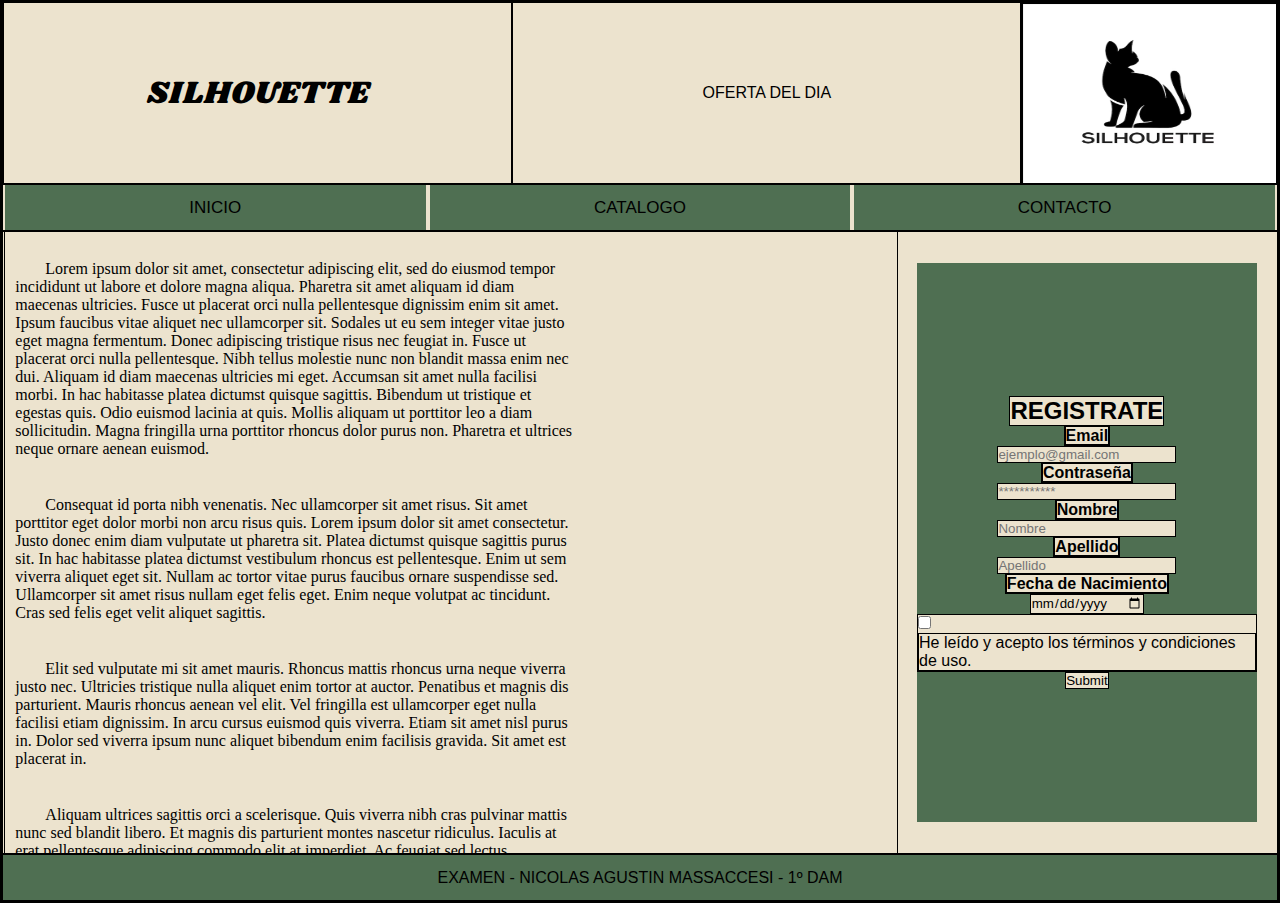
<file: Examen - Nico Massaccesi - 1º DAM/index.html>
<!DOCTYPE html>
<html lang="es">

<head>
    <meta charset="UTF-8">
    <meta name="viewport" content="width=device-width, initial-scale=1.0">
    <link rel="stylesheet" href="styles/styles.css">
    <link rel="preconnect" href="https://fonts.googleapis.com">
    <link rel="preconnect" href="https://fonts.gstatic.com" crossorigin>
    <link href="https://fonts.googleapis.com/css2?family=Shrikhand&display=swap" rel="stylesheet">
    <title>EXAMEN - Nico Massaccesi</title>
</head>

<body>
    <header>
        <div id="nombreEmpresa">SILHOUETTE</div>
        <div id="ofertaDia">OFERTA DEL DIA</div>
        <div id="logo"><img src="images/logo.avif" alt="ERROR"></div>
    </header>
    <nav>
        <button id="inicio">INICIO</button>
        <button id="catalogo">CATALOGO</button>
        <button id="contacto">CONTACTO</button>
    </nav>
    <main>
        <article id="noticiaPrincipal">
            <div id="texto">
                <br>
                <p class="parrafo">Lorem ipsum dolor sit amet, consectetur adipiscing elit, sed do eiusmod tempor
                    incididunt ut labore et dolore magna aliqua. Pharetra sit amet aliquam id diam maecenas ultricies.
                    Fusce ut placerat orci nulla pellentesque dignissim enim sit amet. Ipsum faucibus vitae aliquet nec
                    ullamcorper sit. Sodales ut eu sem integer vitae justo eget magna fermentum. Donec adipiscing
                    tristique risus nec feugiat in. Fusce ut placerat orci nulla pellentesque. Nibh tellus molestie nunc
                    non blandit massa enim nec dui. Aliquam id diam maecenas ultricies mi eget. Accumsan sit amet nulla
                    facilisi morbi. In hac habitasse platea dictumst quisque sagittis. Bibendum ut tristique et egestas
                    quis. Odio euismod lacinia at quis. Mollis aliquam ut porttitor leo a diam sollicitudin. Magna
                    fringilla urna porttitor rhoncus dolor purus non. Pharetra et ultrices neque ornare aenean euismod.

                </p>
                <br>
                <p class="parrafo">Consequat id porta nibh venenatis. Nec ullamcorper sit amet risus. Sit amet porttitor
                    eget dolor morbi non arcu risus quis. Lorem ipsum dolor sit amet consectetur. Justo donec enim diam
                    vulputate ut pharetra sit. Platea dictumst quisque sagittis purus sit. In hac habitasse platea
                    dictumst vestibulum rhoncus est pellentesque. Enim ut sem viverra aliquet eget sit. Nullam ac tortor
                    vitae purus faucibus ornare suspendisse sed. Ullamcorper sit amet risus nullam eget felis eget. Enim
                    neque volutpat ac tincidunt. Cras sed felis eget velit aliquet sagittis.

                </p>
                <br>
                <p class="parrafo">Elit sed vulputate mi sit amet mauris. Rhoncus mattis rhoncus urna neque viverra
                    justo nec. Ultricies tristique nulla aliquet enim tortor at auctor. Penatibus et magnis dis
                    parturient. Mauris rhoncus aenean vel elit. Vel fringilla est ullamcorper eget nulla facilisi etiam
                    dignissim. In arcu cursus euismod quis viverra. Etiam sit amet nisl purus in. Dolor sed viverra
                    ipsum nunc aliquet bibendum enim facilisis gravida. Sit amet est placerat in.

                </p>
                <br>
                <p class="parrafo">Aliquam ultrices sagittis orci a scelerisque. Quis viverra nibh cras pulvinar mattis
                    nunc sed blandit libero. Et magnis dis parturient montes nascetur ridiculus. Iaculis at erat
                    pellentesque adipiscing commodo elit at imperdiet. Ac feugiat sed lectus vestibulum mattis.
                    Tincidunt praesent semper feugiat nibh. Ullamcorper velit sed ullamcorper morbi tincidunt ornare.
                    Arcu dui vivamus arcu felis bibendum ut tristique et egestas. Auctor urna nunc id cursus metus.
                    Massa id neque aliquam vestibulum morbi blandit. Malesuada fames ac turpis egestas integer eget.
                    Aliquam vestibulum morbi blandit cursus risus. Nibh cras pulvinar mattis nunc. In hac habitasse
                    platea dictumst quisque. Leo duis ut diam quam nulla porttitor massa. Mattis rhoncus urna neque
                    viverra justo nec ultrices. Platea dictumst vestibulum rhoncus est pellentesque. Ac ut consequat
                    semper viverra nam libero justo. Arcu vitae elementum curabitur vitae nunc sed.

                </p>
                <br>
                <p class="parrafo">Sed nisi lacus sed viverra tellus. Diam volutpat commodo sed egestas. Diam vulputate
                    ut pharetra sit amet. Convallis posuere morbi leo urna molestie at. A cras semper auctor neque. Non
                    nisi est sit amet facilisis magna etiam. Morbi enim nunc faucibus a pellentesque. Velit ut tortor
                    pretium viverra suspendisse potenti nullam ac. Aliquet enim tortor at auctor. Et molestie ac feugiat
                    sed lectus vestibulum mattis ullamcorper velit. Ridiculus mus mauris vitae ultricies leo integer
                    malesuada.

                </p>
                <br>
            </div>
            <div id="video"><iframe width="100%" height="100%"
                    src="https://www.youtube.com/embed/6stlCkUDG_s?si=9sVld4s5Rx5LfRnt" title="YouTube video player"
                    frameborder="0"
                    allow="accelerometer; autoplay; clipboard-write; encrypted-media; gyroscope; picture-in-picture; web-share"
                    allowfullscreen></iframe></div>
        </article>
        <div id="formContainer">
            <form id="form">
                <h2>REGISTRATE</h2>
                <label for="emailRegistro"><b>Email</b></label>
                <input type="email" placeholder="ejemplo@gmail.com" name="emailRegistro">
                <label for="passwordRegistro"><b>Contraseña</b></label>
                <input type="password" placeholder="***********" name="passwordRegistro">
                <label for="nombreRegistro"><b>Nombre</b></label>
                <input type="text" placeholder="Nombre" name="nombreRegistro">
                <label for="apellidoRegistro"><b>Apellido</b></label>
                <input type="text" placeholder="Apellido" name="apellidoRegistro">
                <label for="nacimientoRegistro"><b>Fecha de Nacimiento</b></label>
                <input type="date" placeholder="ejemplo@gmail.com" name="nacimientoRegistro">
                <div class="condicionesCheckbox">
                    <input type="checkbox" required>
                    <p>He leído y acepto los términos y condiciones de uso.</p>
                </div>
                <input type="submit" name="Enviar">
            </form>
        </div>
    </main>
    <footer>EXAMEN - NICOLAS AGUSTIN MASSACCESI - 1º DAM

    </footer>
</body>

</html>
</file>
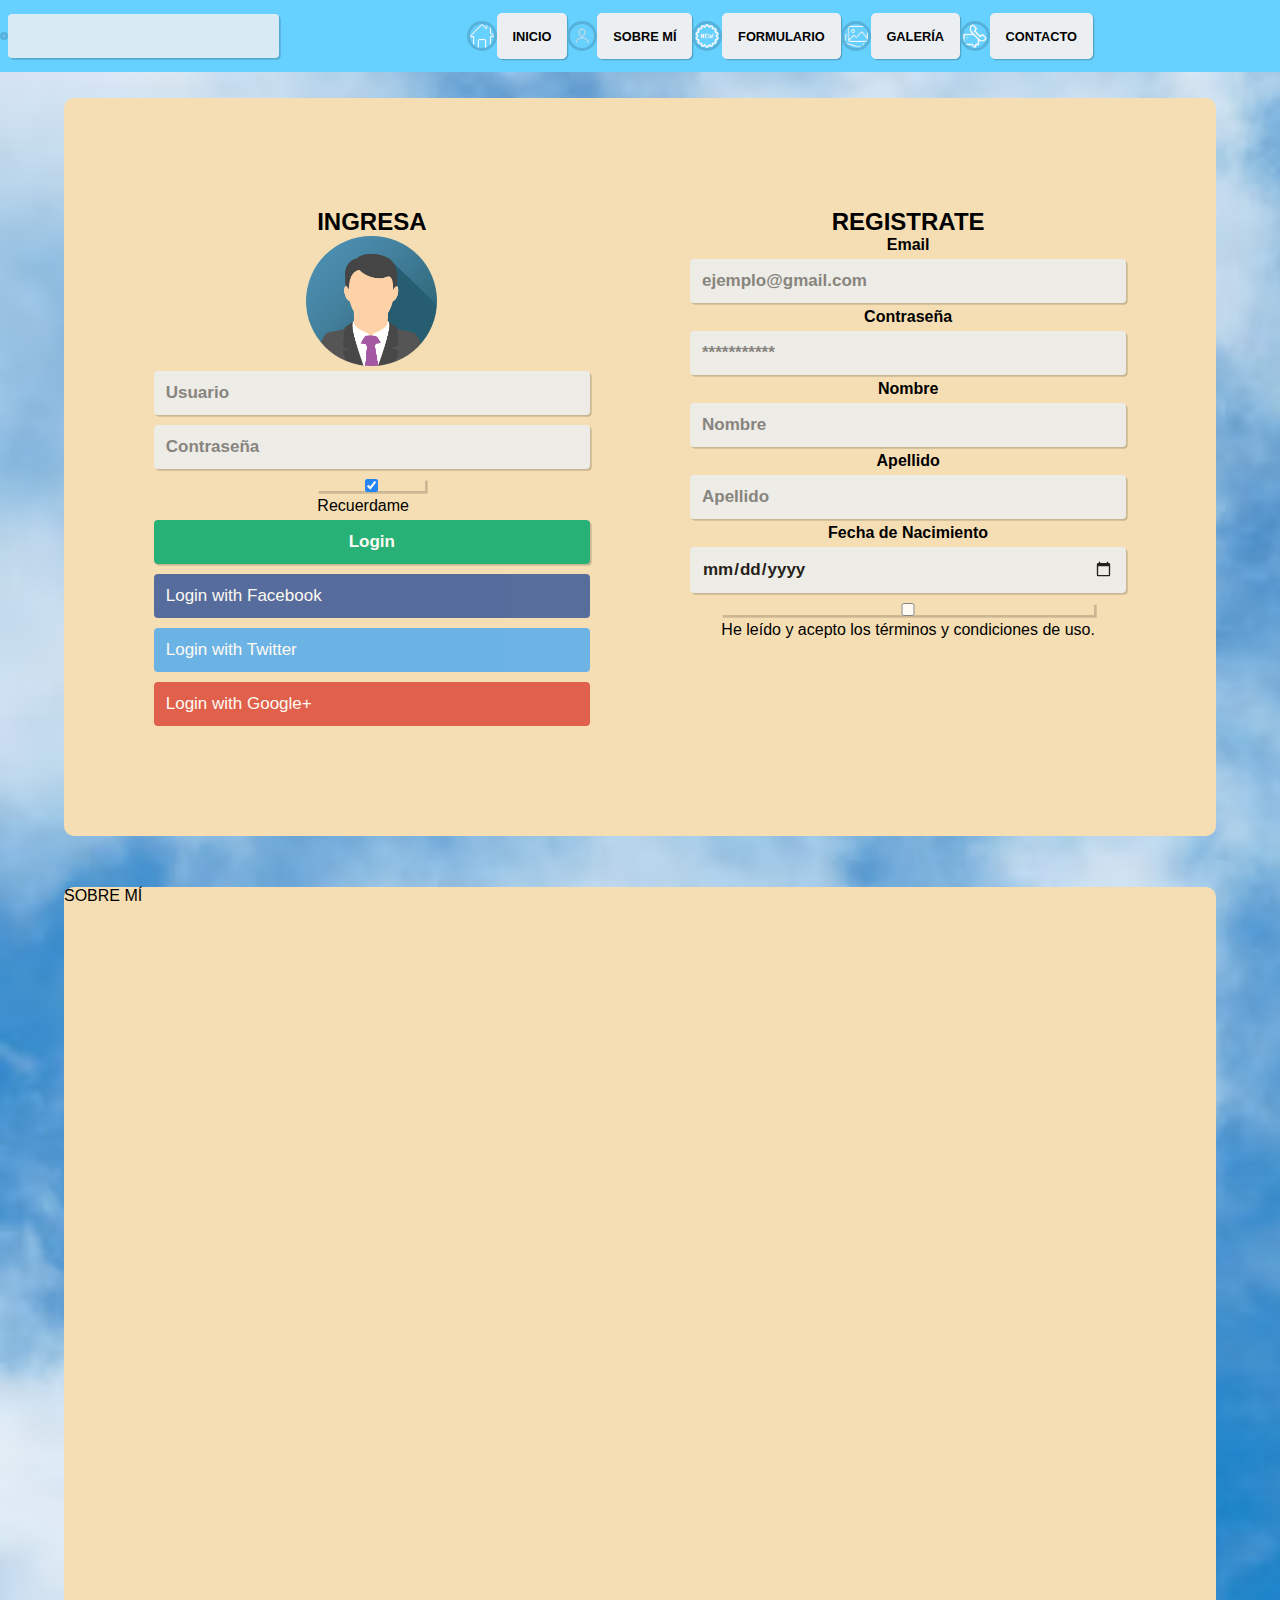
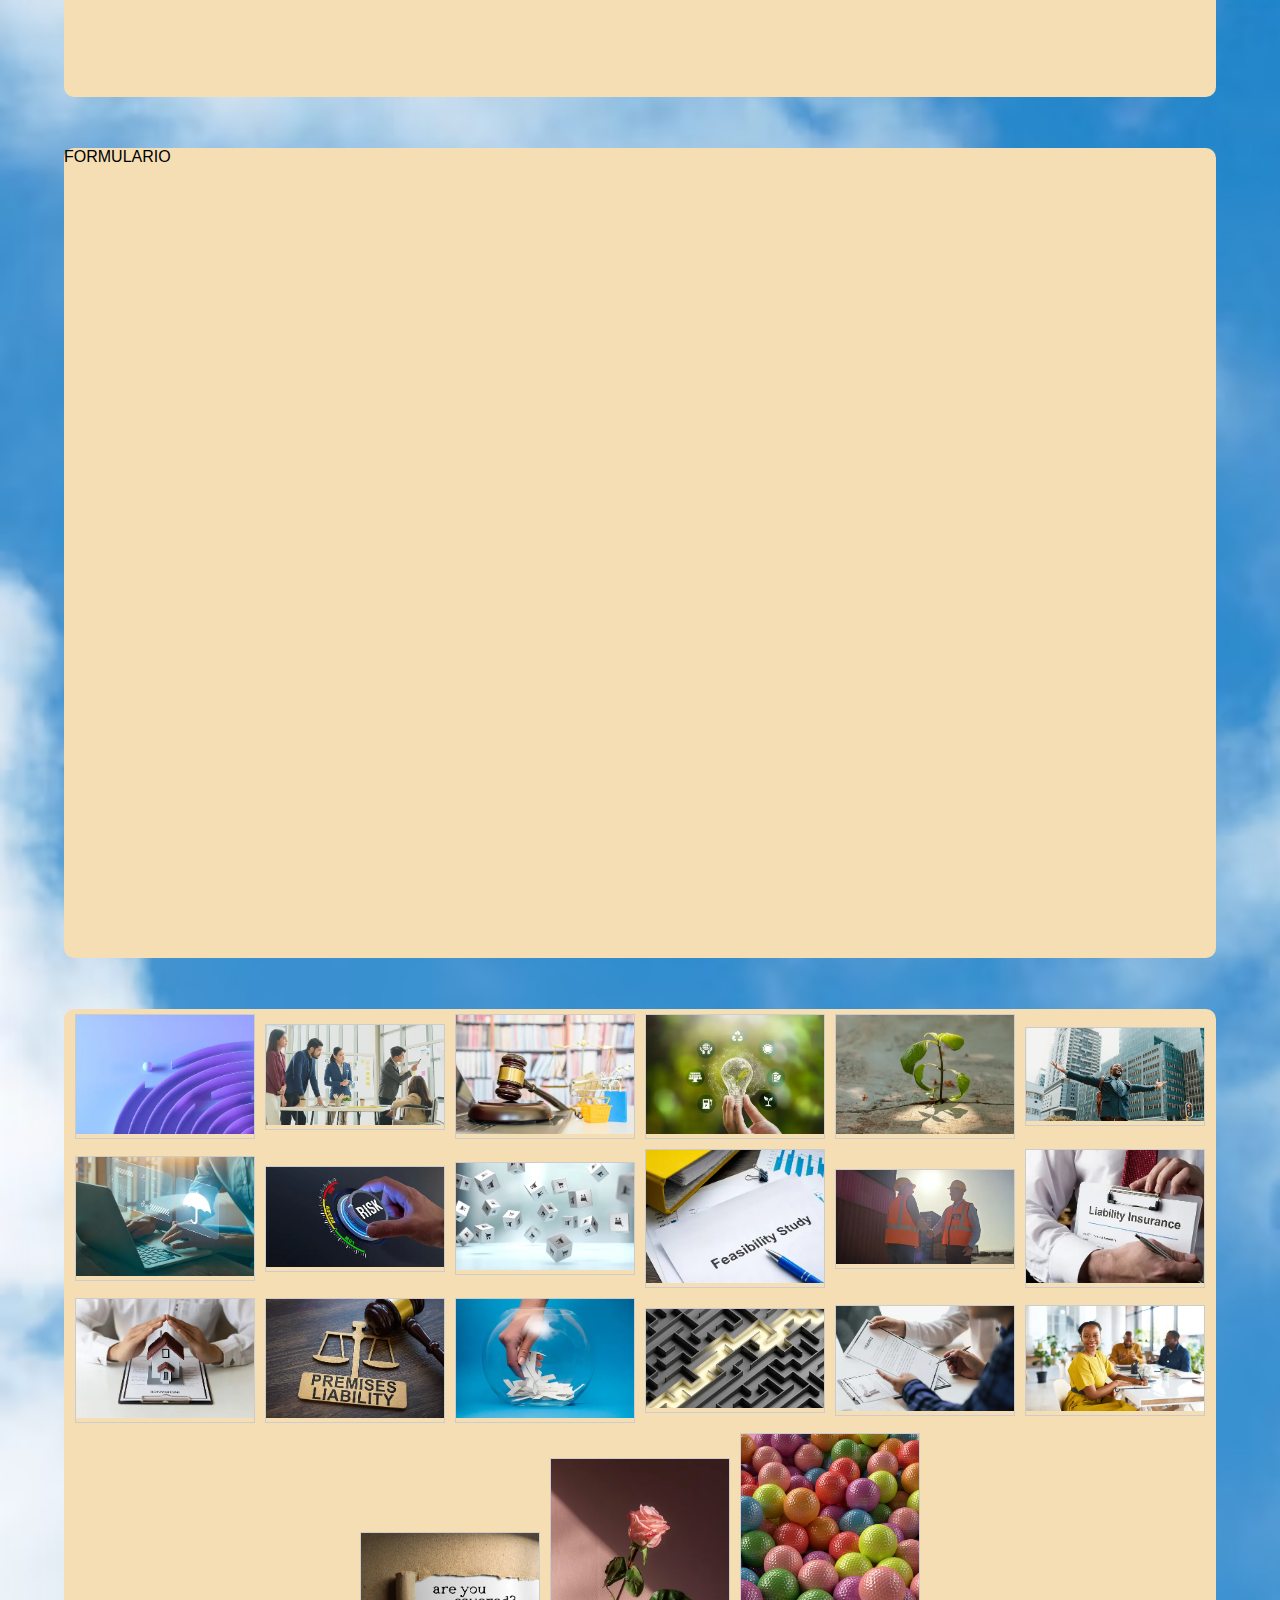
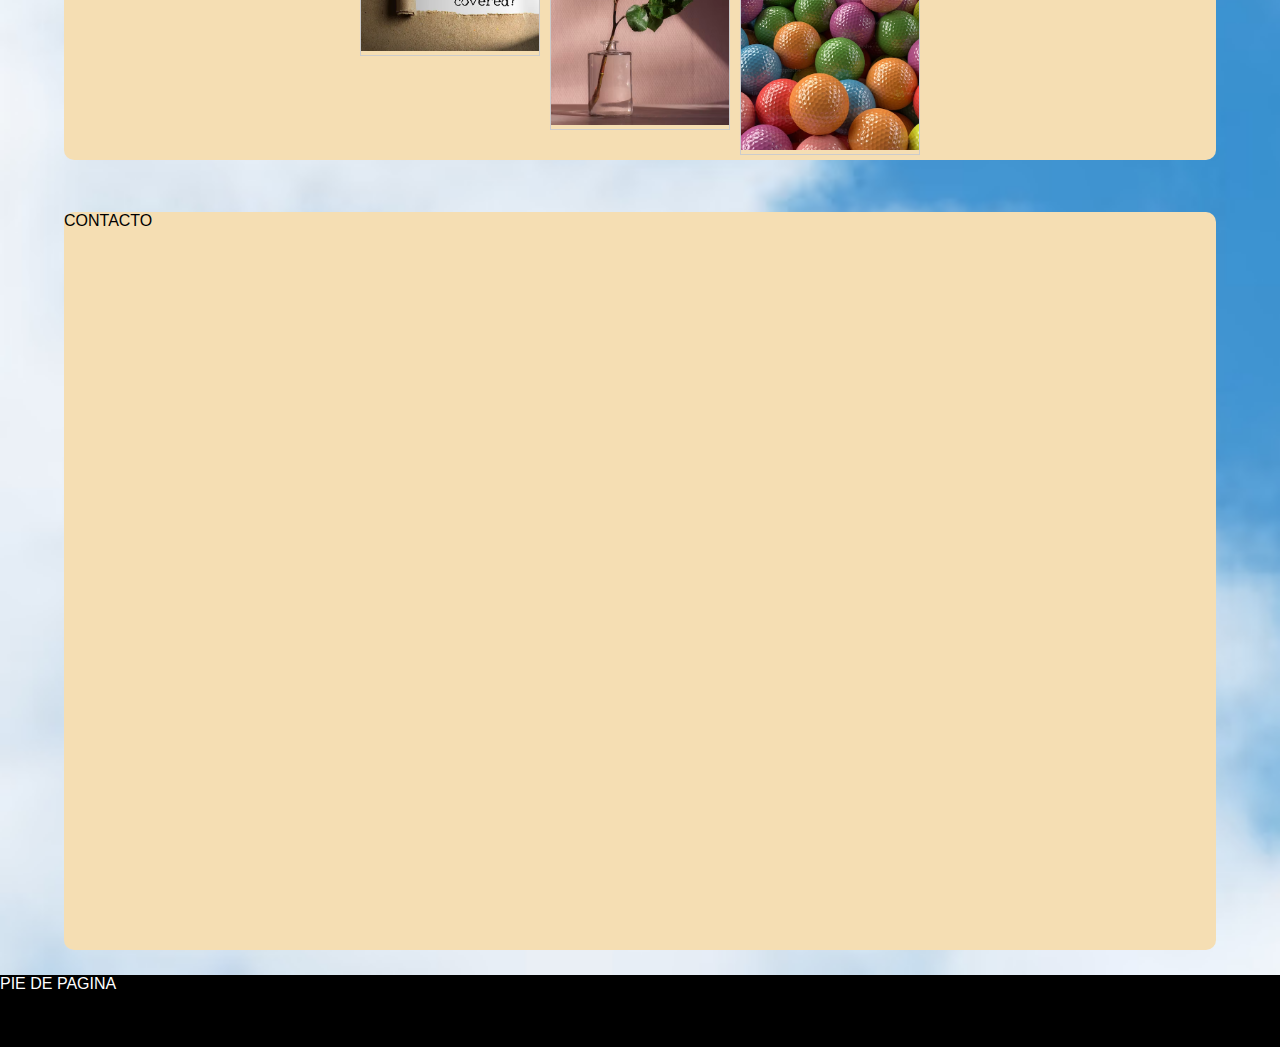
<file: Responsive - Nico Massaccesi - 1º DAM/index.html>
<!DOCTYPE html>
<html lang="es">
<head>
    <meta charset="UTF-8">
    <meta name="viewport" content="width=device-width, initial-scale=1.0">
    <link rel="stylesheet" href="./styles/styles.css">
    <title>PÁGINA PERSONAL</title>
</head>
<body>
    <header class="cabecera">
        <nav class="navegadorBuscador">
            <img class="icono" src="./images/buscar.png" alt="ERROR">
            <input type="search">
        </nav>
        <nav class="navegadorBotones">
            <img class="icono" src="./images/inicio.png" alt="ERROR">
            <a href="#inicio"><button>INICIO</button></a>
            <img class="icono" src="./images/sobremi.png" alt="ERROR">
            <a href="#sobreMi"><button>SOBRE MÍ</button></a>
            <img class="icono" src="./images/formulario.png" alt="ERROR">
            <a href="#formulario"><button>FORMULARIO</button></a>
            <img class="icono" src="./images/galeria.png" alt="ERROR">
            <a href="#galeria"><button>GALERÍA</button></a>
            <img class="icono" src="./images/contacto.png" alt="ERROR">
            <a href="#contacto"><button>CONTACTO</button> </a>
            
            
            
              
        </nav>
    </header>
    <main class="principal">
        <section id="inicio">
            <div>
                <div class="fila">
                    

                    <form class="columna">
                        <h2>INGRESA</h2>
                        <img class="img_avatar" src="./images/inicio/img_avatar.png" alt="ERROR">
                        <input type="text" name="username" placeholder="Usuario" required>
                        <input type="password" name="password" placeholder="Contraseña" required>
                        <label>
                            <input class="condicionesCheckbox" type="checkbox" checked="checked" name="recordar"> Recuerdame
                        </label>
                        <input class="login" type="submit" value="Login">
                        
                        <a href="#" class="fb btn">
                            <i class="fa fa-facebook fa-fw"></i> Login with Facebook
                        </a>
                        <a href="#" class="twitter btn">
                            <i class="fa fa-twitter fa-fw"></i> Login with Twitter
                        </a>
                        <a href="#" class="google btn">
                            <i class="fa fa-google fa-fw"></i> Login with Google+
                        </a> 
                    </form>
            

                    <form class="columna">
                        <h2>REGISTRATE</h2>
                        <label for="emailRegistro"><b>Email</b></label>
                        <input type="email" placeholder="ejemplo@gmail.com" name="emailRegistro">
                        <label for="passwordRegistro"><b>Contraseña</b></label>
                        <input type="password" placeholder="***********" name="passwordRegistro">
                        <label for="nombreRegistro"><b>Nombre</b></label>
                        <input type="text" placeholder="Nombre" name="nombreRegistro">
                        <label for="apellidoRegistro"><b>Apellido</b></label>
                        <input type="text" placeholder="Apellido" name="apellidoRegistro">
                        <label for="nacimientoRegistro"><b>Fecha de Nacimiento</b></label>
                        <input type="date" placeholder="ejemplo@gmail.com" name="nacimientoRegistro">
                        <div class="condicionesCheckbox">
                            <input type="checkbox" required>
                            <p>He leído y acepto los términos y condiciones de uso.</p>
                        </div>

                    </form>
                </div>
            </div>
        </section>
        <section id="sobreMi">SOBRE MÍ</section>
        <section id="formulario">FORMULARIO</section>
        <section id="galeria">
            <div class="gallery">
                <a target="_blank" href="./images/gallery/imagen (1).webp">
                <img src="./images/gallery/imagen (1).webp" alt="ERROR" width="600" height="400">
                </a>
            </div>
            <div class="gallery">
                <a target="_blank" href="./images/gallery/imagen (2).webp">
                <img src="./images/gallery/imagen (2).webp" alt="ERROR" width="600" height="400">
                </a>
            </div>
            <div class="gallery">
                <a target="_blank" href="./images/gallery/imagen (3).webp">
                <img src="./images/gallery/imagen (3).webp" alt="ERROR" width="600" height="400">
                </a>
            </div>
            <div class="gallery">
                <a target="_blank" href="./images/gallery/imagen (4).webp">
                <img src="./images/gallery/imagen (4).webp" alt="ERROR" width="600" height="400">
                </a>
            </div>
            <div class="gallery">
                <a target="_blank" href="./images/gallery/imagen (5).webp">
                <img src="./images/gallery/imagen (5).webp" alt="ERROR" width="600" height="400">
                </a>
            </div>
            <div class="gallery">
                <a target="_blank" href="./images/gallery/imagen (6).webp">
                <img src="./images/gallery/imagen (6).webp" alt="ERROR" width="600" height="400">
                </a>
            </div>
            <div class="gallery">
                <a target="_blank" href="./images/gallery/imagen (7).webp">
                <img src="./images/gallery/imagen (7).webp" alt="ERROR" width="600" height="400">
                </a>
            </div>
            <div class="gallery">
                <a target="_blank" href="./images/gallery/imagen (8).webp">
                <img src="./images/gallery/imagen (8).webp" alt="ERROR" width="600" height="400">
                </a>
            </div>
            <div class="gallery">
                <a target="_blank" href="./images/gallery/imagen (9).webp">
                <img src="./images/gallery/imagen (9).webp" alt="ERROR" width="600" height="400">
                </a>
            </div>
            <div class="gallery">
                <a target="_blank" href="./images/gallery/imagen (10).webp">
                <img src="./images/gallery/imagen (10).webp" alt="ERROR" width="600" height="400">
                </a>
            </div>
            <div class="gallery">
                <a target="_blank" href="./images/gallery/imagen (11).webp">
                <img src="./images/gallery/imagen (11).webp" alt="ERROR" width="600" height="400">
                </a>
            </div>
            <div class="gallery">
                <a target="_blank" href="./images/gallery/imagen (12).webp">
                <img src="./images/gallery/imagen (12).webp" alt="ERROR" width="600" height="400">
                </a>
            </div>
            <div class="gallery">
                <a target="_blank" href="./images/gallery/imagen (13).webp">
                <img src="./images/gallery/imagen (13).webp" alt="ERROR" width="600" height="400">
                </a>
            </div>
            <div class="gallery">
                <a target="_blank" href="./images/gallery/imagen (14).webp">
                <img src="./images/gallery/imagen (14).webp" alt="ERROR" width="600" height="400">
                </a>
            </div>
            <div class="gallery">
                <a target="_blank" href="./images/gallery/imagen (15).webp">
                <img src="./images/gallery/imagen (15).webp" alt="ERROR" width="600" height="400">
                </a>
            </div>
            <div class="gallery">
                <a target="_blank" href="./images/gallery/imagen (16).webp">
                <img src="./images/gallery/imagen (16).webp" alt="ERROR" width="600" height="400">
                </a>
            </div>
            <div class="gallery">
                <a target="_blank" href="./images/gallery/imagen (17).webp">
                <img src="./images/gallery/imagen (17).webp" alt="ERROR" width="600" height="400">
                </a>
            </div>
            <div class="gallery">
                <a target="_blank" href="./images/gallery/imagen (18).webp">
                <img src="./images/gallery/imagen (18).webp" alt="ERROR" width="600" height="400">
                </a>
            </div>
            <div class="gallery">
                <a target="_blank" href="./images/gallery/imagen (19).webp">
                <img src="./images/gallery/imagen (19).webp" alt="ERROR" width="600" height="400">
                </a>
            </div>
            <div class="gallery">
                <a target="_blank" href="./images/gallery/imagen (20).avif">
                <img src="./images/gallery/imagen (20).avif" alt="ERROR" width="600" height="400">
                </a>
            </div>
            <div class="gallery">
                <a target="_blank" href="./images/gallery/imagen (21).avif">
                <img src="./images/gallery/imagen (21).avif" alt="ERROR" width="600" height="400">
                </a>
            </div>
            
        </section>
            
        <section id="contacto">CONTACTO</section>
    </main>
    <footer class="pie">PIE DE PAGINA</footer>
</body>
</html>
</file>
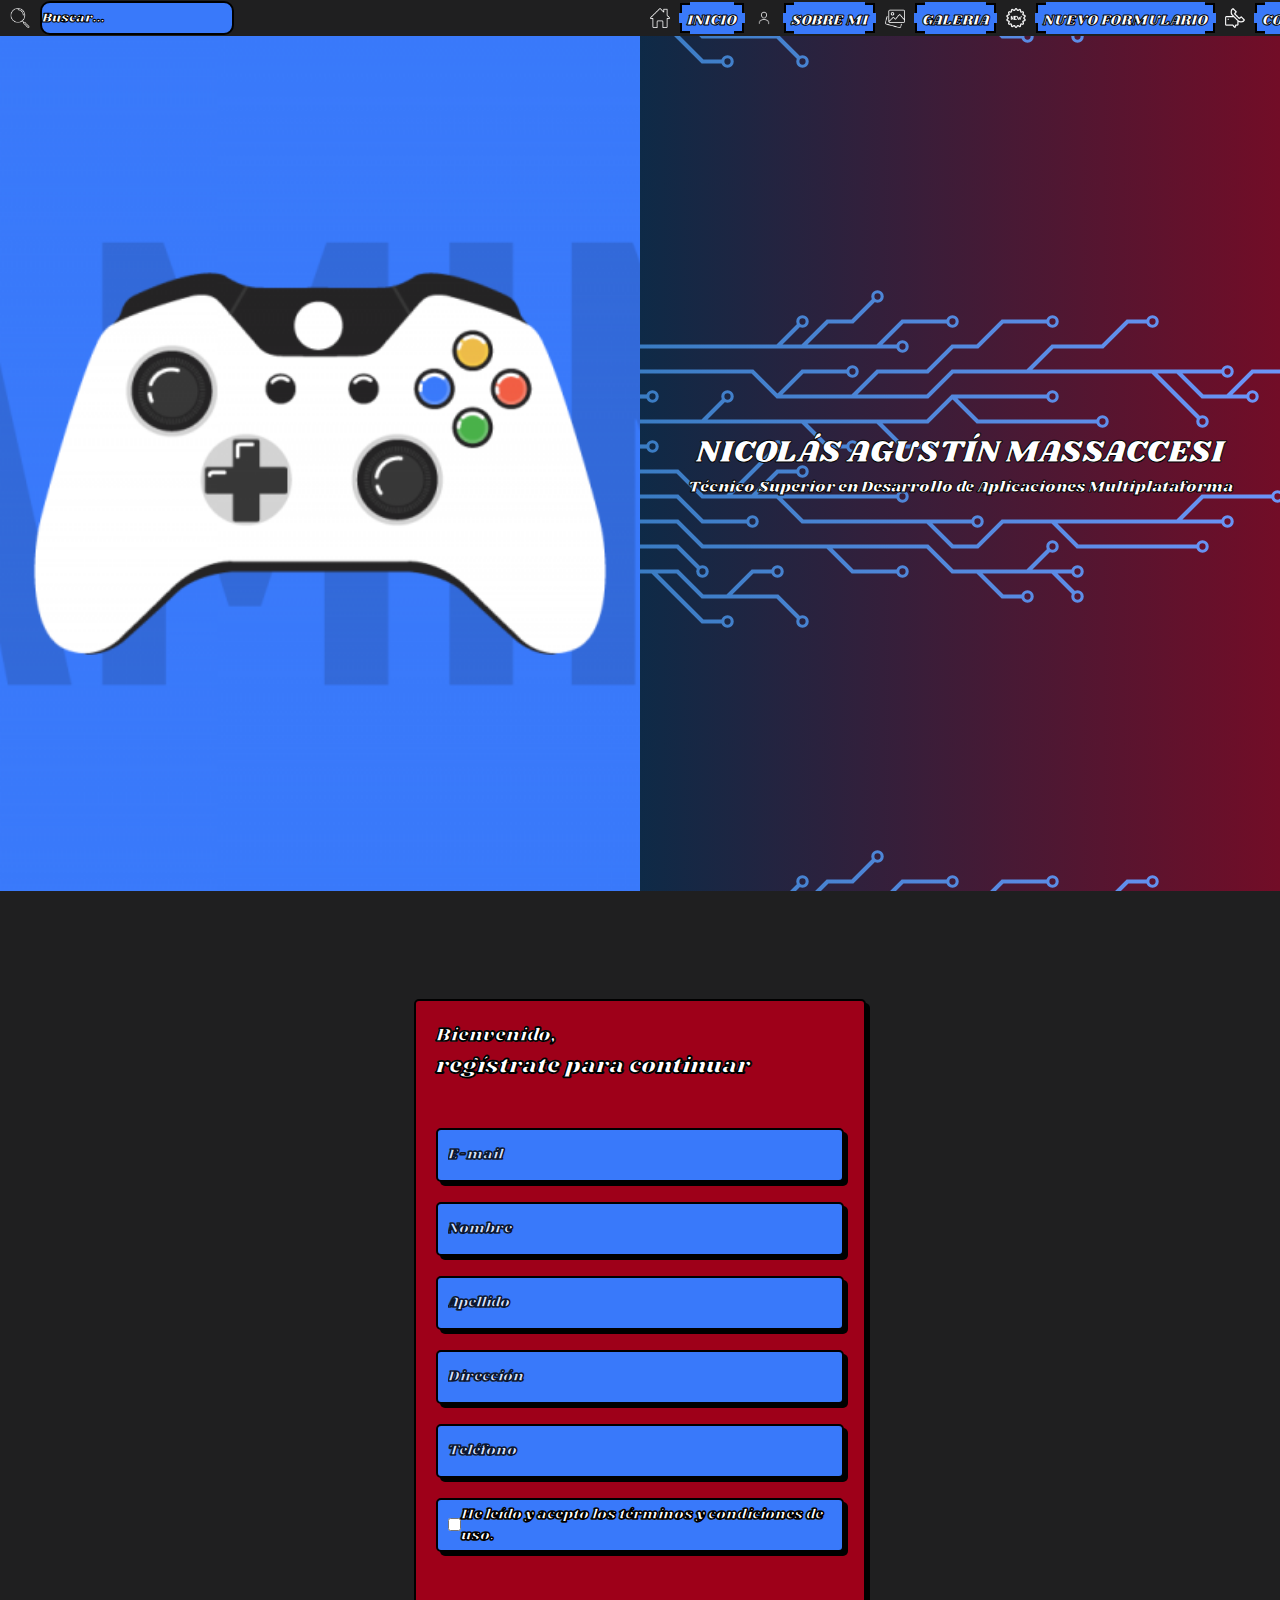
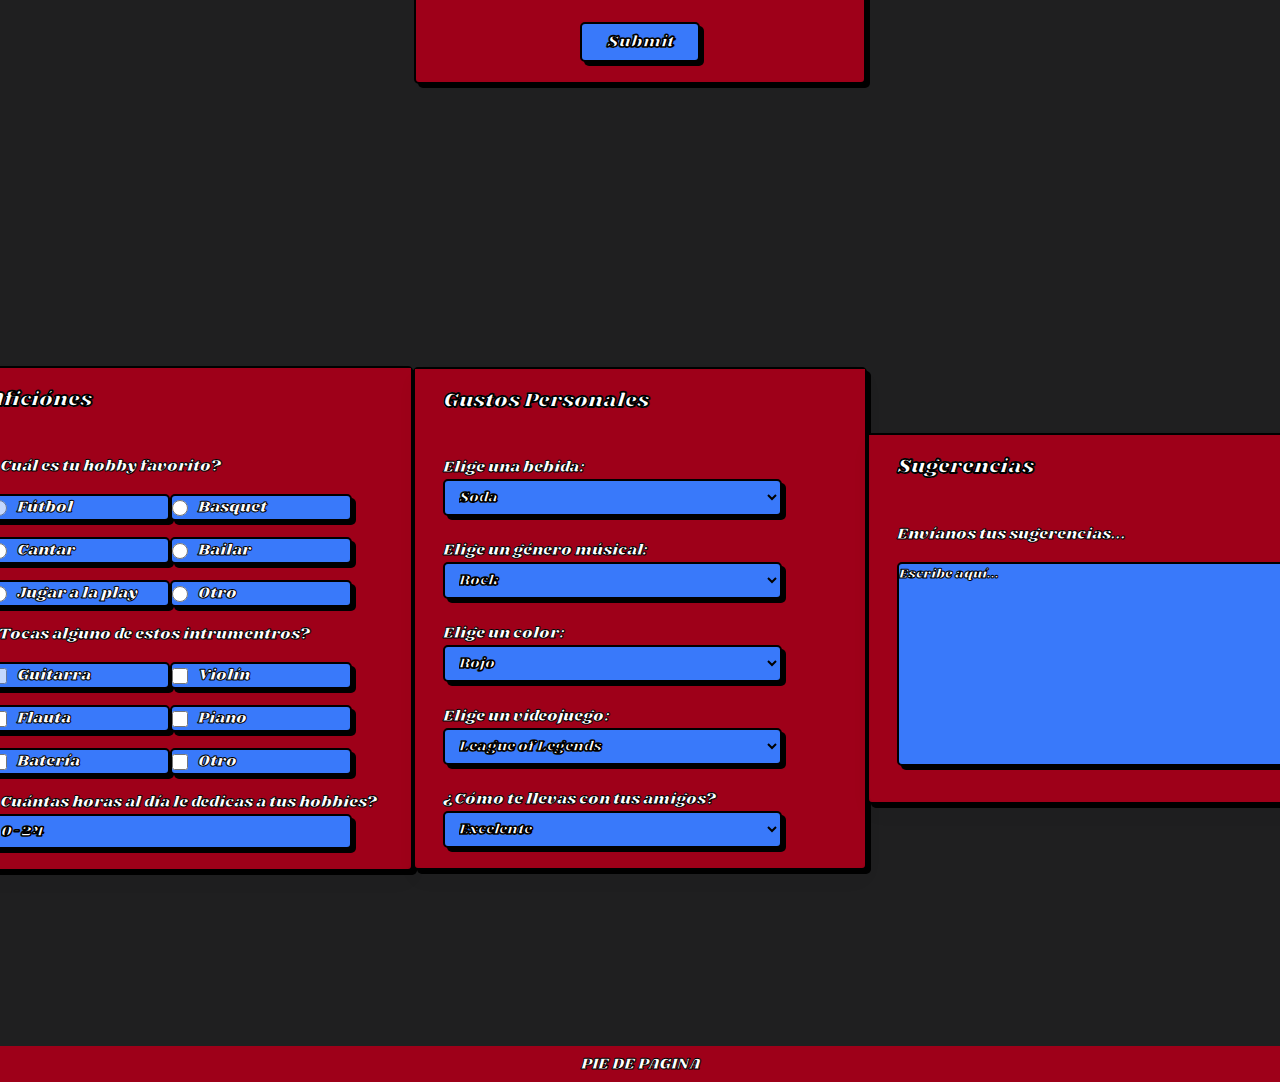
<file: Formularios - Nico Massaccesi - 1º DAM/Formulario/index.html>
<!DOCTYPE html>
<html lang="es">

<head>
    <meta charset="UTF-8">
    <meta name="viewport" content="width=device-width, initial-scale=1.0">
    <link rel="stylesheet" href="styles/styles.css">
    <link rel="preconnect" href="https://fonts.googleapis.com">
    <link rel="preconnect" href="https://fonts.gstatic.com" crossorigin>
    <link href="https://fonts.googleapis.com/css2?family=Shrikhand&display=swap" rel="stylesheet">
    <title>PRACTICA 3</title>
</head>

<body>
    <header class="cabecera">
        <div class="buscador">
            <img class="imagen" src="./images/buscar.png" alt="ERROR">
            <input type="text" name="text" class="input" placeholder="Buscar...">
        </div>
        <div class="botones">
            <img class="imagen" src="./images/inicio.png" alt="ERROR">
            <a href="#primeraPagina"><button class="boton"><span>INICIO

                    </span></button></a>
            <img class="imagen" src="./images/sobremi.png" alt="ERROR">
            <button class="boton"><span>SOBRE MI</span></button>
            <img class="imagen" src="./images/galeria.png" alt="ERROR">
            <button class="boton"><span>GALERIA</span></button>
            <img class="imagen" src="./images/nuevo.png" alt="ERROR">
            <a href="#segundaPagina"><button class="boton"><span>NUEVO FORMULARIO

                    </span></button></a>
            <img class="imagen" src="./images/contacto.png" alt="ERROR">
            <a href="#terceraPagina"><button class="boton"><span>CONTACTO

                    </span></button></a>
        </div>

    </header>
    <section id="primeraPagina" class="primeraPagina">
        <div class="imagen">

        </div>
        <div class="textoImagen">
            <div class="titulo">NICOLÁS AGUSTÍN MASSACCESI</div>
            <div class="texto">Técnico Superior en Desarrollo de Aplicaciones Multiplataforma</div>

        </div>
    </section>
    <section id="segundaPagina" class="segundaPagina">
        <form class="form">
            <div class="title">Bienvenido,<br><span>regístrate para continuar</span></div>
            <input class="input" name="email" placeholder="E-mail" type="text"
                pattern="[a-z0-9._%+-]+@[a-z0-9.-]+\.[a-z]{2,}$">
            <input class="input" name="nombre" placeholder="Nombre" type="text" pattern="^[a-zA-ZáéíóúÁÉÍÓÚñÑ ]+$">
            <input class="input" name="apellido" placeholder="Apellido" type="text" pattern="^[a-zA-ZáéíóúÁÉÍóÚñÑ ]+$">
            <input class="input" name="direccion" placeholder="Dirección" type="text"
                pattern="[A-za-zo-9\s, ./]{1,100}">
            <input class="input" name="telefono" placeholder="Teléfono" type="text" pattern="[0-9]{3}[0-9]{3}[0-9]{3}">
            <div id="condicionesCheckbox" class="input">
                <input type="checkbox" required>
                <p>He leído y acepto los términos y condiciones de uso.</p>
            </div>
            <input class="button-confirm" type="submit"></input>

        </form>
    </section>
    <section id="terceraPagina" class="terceraPagina">
        <form class="form">
            <div class="container">
                <p>Aficiónes</p>
                <div class="wrapper">
                    <div class="pass-settings">
                        <label class="title">¿Cuál es tu hobby favorito?</label>
                        <ul class="options">
                            <li class="option">
                                <input id="futbol" type="radio" name="fav_hobby" value="Fútbol">
                                <label for="futbol">Fútbol</label>
                            </li>
                            <li class="option">
                                <input id="basquet" type="radio" name="fav_hobby" value="Basquet">
                                <label for="basquet">Basquet</label>
                            </li>
                            <li class="option">
                                <input id="cantar" type="radio" name="fav_hobby" value="Cantar">
                                <label for="cantar">Cantar</label>
                            </li>
                            <li class="option">
                                <input id="bailar" type="radio" name="fav_hobby" value="Bailar">
                                <label for="bailar">Bailar</label>
                            </li>
                            <li class="option">
                                <input id="play" type="radio" name="fav_hobby" value="Jugar a la play">
                                <label for="play">Jugar a la play</label>
                            </li>
                            <li class="option">
                                <input id="otro1" type="radio" name="fav_hobby" value="Otro">
                                <label for="otro1">Otro</label>
                            </li>
                        </ul>
                        <label class="title">¿Tocas alguno de estos intrumentros?</label>
                        <ul class="options">
                            <li class="option">
                                <input id="guitarra" type="checkbox">
                                <label for="guitarra">Guitarra</label>
                            </li>
                            <li class="option">
                                <input id="violin" type="checkbox">
                                <label for="violin">Violín</label>
                            </li>
                            <li class="option">
                                <input id="flauta" type="checkbox">
                                <label for="flauta">Flauta</label>
                            </li>
                            <li class="option">
                                <input id="piano" type="checkbox">
                                <label for="piano">Piano</label>
                            </li>
                            <li class="option">
                                <input id="bateria" type="checkbox">
                                <label for="bateria">Batería</label>
                            </li>
                            <li class="option">
                                <input id="otro2" type="checkbox">
                                <label for="otro2">Otro</label>
                            </li>
                        </ul>
                        <label class="title">¿Cuántas horas al día le dedicas a tus hobbies?</label>
                        <input id="horas" class="input" placeholder="0-24" type="number" min="0" max="24">
                    </div>
                </div>
            </div>
        </form>
        <form class="form">
            <div class="container">
                <p>Gustos Personales</p>
                <div class="wrapper">
                    <div class="pass-settings">
                        <label for="bebida" class="title">Elige una bebida:</label>
                        <select class="input" name="bebida" id="bebida">
                            <option value="soda">Soda</option>
                            <option value="jugo">Jugo</option>
                            <option value="agua">Agua</option>
                            <option value="café">Café</option>
                            <option value="otra">Otra</option>
                        </select><br><br>
                        <label for="musical" class="title">Elige un género músical:</label>
                        <select class="input" name="musical" id="musical">
                            <option value="rock">Rock</option>
                            <option value="pop">Pop</option>
                            <option value="electronica">Electrónica</option>
                            <option value="clasica">Clasica</option>
                            <option value="otro">Otro</option>
                        </select><br><br>
                        <label for="color" class="title">Elige un color:</label>
                        <select class="input" name="color" id="color">
                            <option value="rojo">Rojo</option>
                            <option value="azul">Azul</option>
                            <option value="amarillo">Amarillo</option>
                            <option value="verde">Negro</option>
                            <option value="negro">Otro</option>
                        </select><br><br>
                        <label for="videojuego" class="title">Elige un videojuego:</label>
                        <select class="input" name="videojuego" id="videojuego">
                            <option value="lol">League of Legends</option>
                            <option value="cod">Call of Duty</option>
                            <option value="gi">Genshin Impact</option>
                            <option value="fifa">FIFA</option>
                            <option value="otra">Otro</option>
                        </select><br><br>
                        <label for="amigos" class="title">¿Cómo te llevas con tus amigos?</label>
                        <select class="input" name="amigos" id="amigos">
                            <option value="excelente">Excelente</option>
                            <option value="bien">Bien</option>
                            <option value="regular">Regular</option>
                            <option value="mal">Mal</option>
                            <option value="noTengo">No tengo</option>
                        </select>
                    </div>
                </div>
            </div>
        </form>
        <form class="form">
            <div class="container">
                <p>Sugerencias</p>
                <div class="wrapper">
                    <div class="pass-settings">
                        <label class="title">Envíanos tus sugerencias...</label>
                        <ul class="options">
                            <textarea class="option" id="textarea" name="message" rows="10"
                                cols="30">Escribe aquí...</textarea>
                        </ul>
                    </div>
                </div>
            </div>

        </form>
    </section>
    <footer class="piePagina">
        PIE DE PAGINA
    </footer>
</body>

</html>
</file>
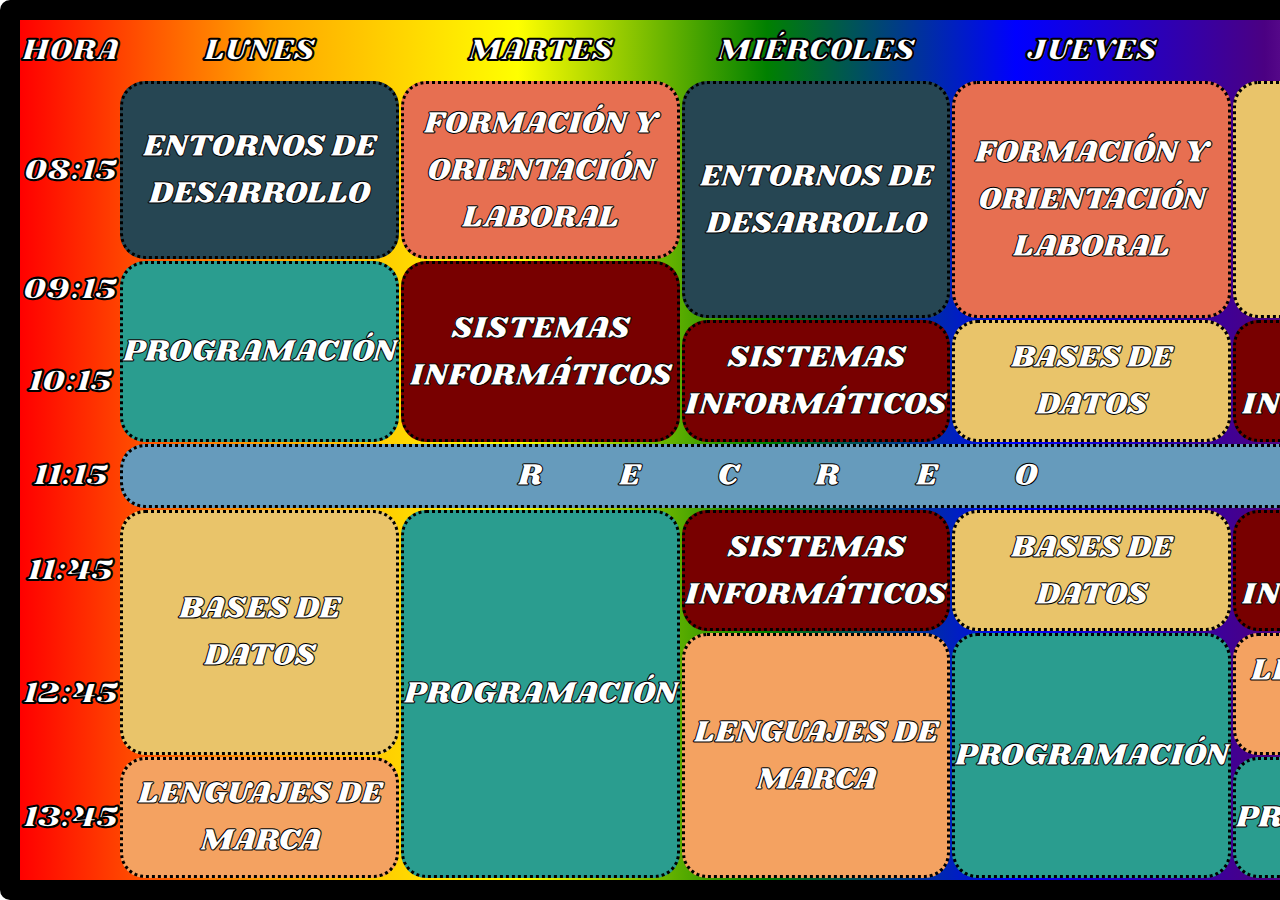
<file: Horario - Nico Massaccesi - 1º DAM/Horario/index.html>
<!DOCTYPE html>
<html>
<head>
    <meta charset="UTF-8" />
    <title>HORARIO</title>
    <link rel="stylesheet" href="./styles/styles.css">
    <link rel="preconnect" href="https://fonts.googleapis.com">
    <link rel="preconnect" href="https://fonts.gstatic.com" crossorigin>
    <link href="https://fonts.googleapis.com/css2?family=Shrikhand&display=swap" rel="stylesheet">
</head>
<body>
    <table>
        <tr>
            <th>HORA</th>
            <th>LUNES</th>
            <th>MARTES</th>
            <th>MIÉRCOLES</th>
            <th>JUEVES</th>
            <th>VIERNES</th>
        </tr>
        <tr>
            <th>08:15</th>
            <td class="entornos">ENTORNOS DE DESARROLLO</td>
            <td class="formacion">FORMACIÓN Y ORIENTACIÓN LABORAL</td>
            <td class="entornos" rowspan="2">ENTORNOS DE DESARROLLO</td>
            <td class="formacion" rowspan="2">FORMACIÓN Y ORIENTACIÓN LABORAL</td>
            <td class="bases" rowspan="2">BASES DE DATOS</td>
        </tr>
        <tr>
            <th>09:15</th>
            <td class="programacion" rowspan="2">PROGRAMACIÓN</td>
            <td class="sistemas" rowspan="2">SISTEMAS INFORMÁTICOS</td>

        </tr>
        <tr>
            <th>10:15</th>
            <td class="sistemas">SISTEMAS INFORMÁTICOS</td>
            <td class="bases">BASES DE DATOS</td>
            <td class="sistemas">SISTEMAS INFORMÁTICOS</td>
        </tr>
        <tr>
            <th>11:15</th>
            <td class="recreo" colspan="5">RECREO</td>

        </tr>
        <tr>
            <th>11:45</th>
            <td class="bases" rowspan="2">BASES DE DATOS</td>
            <td class="programacion" rowspan="3">PROGRAMACIÓN</td>
            <td class="sistemas">SISTEMAS INFORMÁTICOS</td>
            <td class="bases">BASES DE DATOS</td>
            <td class="sistemas">SISTEMAS INFORMÁTICOS</td>
        </tr>
        <tr>
            <th>12:45</th>
            <td class="marcas" rowspan="2">LENGUAJES DE MARCA</td>
            <td class="programacion" rowspan="2">PROGRAMACIÓN</td>
            <td class="marcas">LENGUAJES DE MARCA</td>
        </tr>
        <tr>
            <th>13:45</th>
            <td class="marcas">LENGUAJES DE MARCA</td>
            <td class="programacion">PROGRAMACIÓN</td>
        </tr>
    </table>
</body>
</html>
</file>
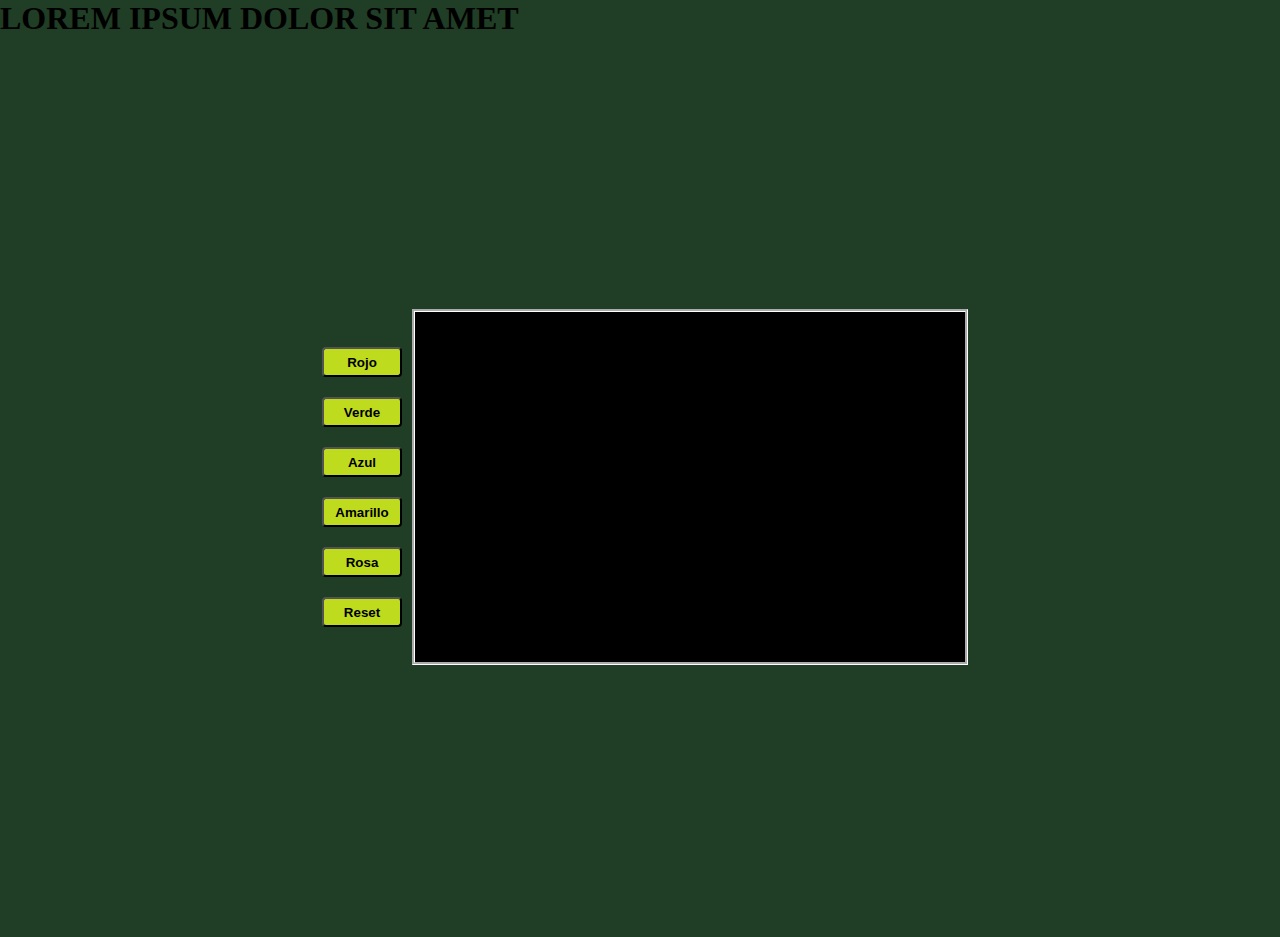
<file: Relacion 3/JS3-Cambio de color/index.html>
<!DOCTYPE html>
<html>
<head>
    <meta charset="UTF-8">
    <meta name="viewport" content="width=device-width, initial-scale=1.0">
    <meta http-equiv="X-UA-Compatible" content="ie=edge">
    <title>Cambiar colores de un DIV</title>
    <link rel="stylesheet" href="./styles/styles.css">


</head>
<body>
    <h1 id="titulo"></h1>
    <div class="contenido"> 
        <section class="botones">
            <input type="button" value="rojo" id="btnrojo" onclick="setColorRojo()" onmouseover="setColorMouseOverRojo()" onmouseleave="setColorMouseLeaveReset(id)" onmousedown="setColorMouseDown(id)" onmouseup="setColorMouseOverRojo()">
            <input type="button" value="verde" id="btnverde" onclick="setColorVerde()" onmouseover="setColorMouseOverVerde()" onmouseleave="setColorMouseLeaveReset(id)" onmousedown="setColorMouseDown(id)" onmouseup="setColorMouseOverVerde()">
            <input type="button" value="azul" id="btnazul" onclick="setColorAzul()" onmouseover="setColorMouseOverAzul()" onmouseleave="setColorMouseLeaveReset(id)" onmousedown="setColorMouseDown(id)" onmouseup="setColorMouseOverAzul()">
            <input type="button" value="amarillo" id="btnamarillo" onclick="setColorAmarillo()" onmouseover="setColorMouseOverAmarillo()" onmouseleave="setColorMouseLeaveReset(id)" onmousedown="setColorMouseDown(id)" onmouseup="setColorMouseOverAmarillo()">
            <input type="button" value="rosa" id="btnrosa" onclick="setColorRosa()" onmouseover="setColorMouseOverRosa()" onmouseleave="setColorMouseLeaveReset(id)" onmousedown="setColorMouseDown(id)" onmouseup="setColorMouseOverRosa()">
            <input type="button" value="reset" id="btnreset" onclick="setColorReset()">
        </section>
        <div class="box">
        </div>
    </div>
    
    <script src="js/changecolor.js"></script>
</body>
</html>
</file>
<file: Examen - Nico Massaccesi - 1º DAM/styles/styles.css>
*{
    margin: 0;
    padding: 0;
    background-color: #ECE3CE;
    border: 1px solid black;
    overflow: hidden;
    font-family: Arial, Helvetica, sans-serif;
}


header{
    display: flex;
    justify-content: space-around;
    align-items: center;
    height: 20vh;
}
#nombreEmpresa{
    display: flex;
    justify-content: center;
    align-items: center;
    font-family: 'Shrikhand', cursive;
    font-size: xx-large;
    height: 100%;
    width: 40%;
}
#ofertaDia{
    display: flex;
    justify-content: center;
    align-items: center;
    height: 100%;
    width: 40%;
}
#logo{
    height: 100%;
    width: 20%;

}
#logo img{
    height: 100%;
    width: 100%;
}
nav{
    display: flex;
    justify-content: space-around;
    align-items: center;
    height: 5vh;
}
#inicio, #catalogo, #contacto{
    height: 100%;
    width: 33%;
    padding: 12px;
    border: none;
    font-size: 17px;
    background-color: #4F6F52;
}
#inicio:hover, #catalogo:hover, #contacto:hover{
    background-color: #3A4D39;
    color: white;
}
main{
    display: flex;
    justify-content: center;
    align-items: center;
    height: 69vh;
    
}

#noticiaPrincipal{
    height: 100%;
    width: 70%;
    display: flex;
    justify-content: center;
    align-items: center;
}
#video{
    border: none;
    height: 100%;
    width: 35%;
}
iframe{
    border: none;
}
#texto{
    border: none;
    height: 100%;
    width: 65%;
    overflow: auto;
}
.parrafo{
    border: none;
    text-indent: 30px;
    padding: 10px;
    font-family: Times, serif;
}
#formContainer{
    border: none;
    height: 100%;
    width: 30;
    display: flex;
    justify-content: center;
    align-items: center;
}
#form {
    border: none;
    height: 90%;
    width: 90%;
    background-color: #4F6F52;
    display: flex;
    flex-direction: column;
    justify-content: center;
    align-items: center;
  }
footer{
    height: 5vh;
    display: flex;
    justify-content: center;
    align-items: center;
    background-color:#4F6F52;
}


@media screen and (max-width : 750px){
    *{
        display: flex;
        justify-content: center;
        align-items: center;
        flex-direction: column;
        height: fit-content;
        width: fit-content;
    }
    #nombreEmpresa{
        height: 5vh;
        width: 100vw;
    }
    #ofertaDia{
        height: 15vh;
        width: 100vw;
    }
    #logo{
        height: 15vh;
        width: 100vw;
    }
    #inicio, #catalogo, #contacto{
        height: 10vh;
        width: 100vw;
        
    }
    #noticiaPrincipal{
        height: 100vh;
        width: 100vw;
    }
    #form{
        height: 50vh;
        width: 100vw;
    }
    footer{
        height: 10vh;
        width: 10vw;
    }

}
</file>
<file: Responsive - Nico Massaccesi - 1º DAM/styles/styles.css>
* {
    margin: 0;
    padding: 0;
    box-sizing: border-box;
}

:root {
    --cabeceraPieHeight: 8vh;
    --sectionHeight: 90vh;
    --sectionWidth: 90vw;
    --lightBlueBackground: #66D0FF;
    --cloudColor: #ECEFF1;
}

body{font-family: Arial, Helvetica, sans-serif;}

.cabecera {
    background-color: var(--lightBlueBackground);
    color: var(--cloudColor);
    height: var(--cabeceraPieHeight);
    display: flex;
    justify-content: space-between;
    align-items: center;
}


.navegadorBuscador,
.navegadorBotones {
    display: flex;
    justify-content: center;
    align-items: center;
}

.icono {
    border: 3px solid #56b2da;
    border-radius: 100%;
    height: 3%;
    width: 3%;
}

button,
input {
    background: var(--cloudColor);
    font-family: inherit;
    padding: 1em;
    font-weight: 900;
    font-size: 1vw;
    border: 3px solid var(--cloudColor);
    border-radius: 0.4em;
    box-shadow: 0.1em 0.1em rgba(0, 0, 0, 0.2);
}

button:hover {
    transform: translate(-0.05em, -0.05em);
    box-shadow: 0.15em 0.15em;
}

button:active {
    transform: translate(0.05em, 0.05em);
    box-shadow: 0.05em 0.05em;
}

.principal {
    background-image: url(../images/sky.avif);
    background-repeat: no-repeat;
    background-size: cover;
    display: flex;
    flex-direction: column;
    justify-content: center;
    align-items: center;

}

#inicio,
#sobreMi,
#formulario,
#galeria,
#contacto {
    background-color: wheat;
    margin: 2vw;
    border-radius: 10px;
}

#inicio {
    height: calc(var(--sectionHeight) - var(--cabeceraPieHeight));
    width: var(--sectionWidth);
    display: flex;
    justify-content: center;
    align-items: center;
}

.img_avatar{
    width: 30%;
    border-radius: 50%;
}


/* style inputs and link buttons */
input,
.btn {
  width: 100%;
  padding: 12px;
  border: none;
  border-radius: 4px;
  margin: 5px 0;
  opacity: 0.85;
  display: inline-block;
  font-size: 17px;
  line-height: 20px;
  text-decoration: none; /* remove underline from anchors */
}

input:hover,
.btn:hover {
  opacity: 1;
}

/* add appropriate colors to fb, twitter and google buttons */
.fb {
  background-color: #3B5998;
  color: white;
}

.twitter {
  background-color: #55ACEE;
  color: white;
}

.google {
  background-color: #dd4b39;
  color: white;
}

/* style the submit button */
input[type=submit] {
  background-color: #04AA6D;
  color: white;
  cursor: pointer;
}

input[type=submit]:hover {
  background-color: #45a049;
}

.fila{
    display: flex;
    flex-direction: row;
    justify-content: center;
    align-items: center;
}
/* Two-column layout */
.columna {
  display: flex;
  flex-direction: column;
  justify-content: center;
  align-items: center;
  width: 50%;
  margin: auto;
  padding: 0 50px;
  margin-top: 6px;
}



/* vertical line */
.vl {
  
  border: 2px solid #ddd;
  height: 100%;
  background-color: var(--lightBlueBackground);
  display: flex;
  justify-content: center;
  align-items: center;
}




#sobreMi {
    height: var(--sectionHeight);
    width: var(--sectionWidth);

}

#formulario {
    height: var(--sectionHeight);
    width: var(--sectionWidth);
}

#galeria {
    height: fit-content;
    width: var(--sectionWidth);
    display: flex;
    justify-content: center;
    align-items: center;
    flex-wrap: wrap;
}

div.gallery {
    margin: 5px;
    border: 1px solid #ccc;
    float: left;
    width: 180px;
}

div.gallery:hover {
    border: 1px solid #777;
}

div.gallery img {
    width: 100%;
    height: auto;
}

#contacto {
    height: calc(var(--sectionHeight) - var(--cabeceraPieHeight));
    width: var(--sectionWidth);
}

.pie {
    background-color: black;
    color: white;
    height: var(--cabeceraPieHeight);
}

@media screen and (max-width : 768px) {
    .principal {
        background-image: url(../images/night-sky.jpg);
    }
    #galeria, #inicio{
        height: fit-content;
    }
    .fila{
        height: fit-content;
        flex-direction: column;
    }
    .columna {
        width: 100%;
        margin-top: 0;
      }
      
      
      /* show the hidden text on small screens */
      .hide-md-lg {
        display: block;
        text-align: center;
      }
}
</file>
<file: Formularios - Nico Massaccesi - 1º DAM/Formulario/styles/styles.css>
* {
    margin: 0;
    padding: 0;
    font-family: 'Shrikhand', cursive;
    -webkit-text-stroke: 1px;
    -webkit-text-stroke-color: black;
    -webkit-text-fill-color: white;
    background-color: #1f1f20;
}

/* PRIMERA PAGINA */



.cabecera,
.piePagina {
    height: 4vh;
    width: 100vw;
    display: flex;
    justify-content: center;
    align-items: center;
}

.piePagina {
    background-color: #9e0019;
}

.cabecera .buscador {
    height: 5vh;
    width: 50vw;
    display: flex;
    justify-content: flex-start;
    align-items: center;
}

.buscador .imagen {
    position: relative;
    height: 20px;
    width: 20px;
    margin-left: 10px;
    margin-right: 10px;
}

.buscador .input {
    color: #000;
    border: 2px solid #000;
    border-radius: 10px;
    height: 30px;
    background: #3979fa;
    max-width: 190px;
    justify-content: flex-start;
    align-items: center;
}

.buscador .input:active {
    box-shadow: 2px 2px 15px #000 inset;
}

.cabecera .botones {
    height: 5vh;
    width: 50vw;
    display: flex;
    justify-content: space-evenly;
    align-items: center;
}

.cabecera .imagen {
    position: relative;
    height: 20px;
    width: 20px;
    margin-left: 10px;
    margin-right: 10px;
}

.cabecera .boton {
    position: relative;
    height: 30px;
    padding: 5px;
    border: 2px solid #000;
    background: #3979fa;
    user-select: none;
    white-space: nowrap;
    transition: all .05s linear;
}

.cabecera .boton:before,
.cabecera .boton:after {
    content: "";
    position: absolute;
    background: #3979fa;
    transition: all .2s linear;
}

.cabecera .boton:before {
    width: calc(100% + 6px);
    height: calc(100% - 16px);
    top: 8px;
    left: -3px;
}

.cabecera .boton:after {
    width: calc(100% - 16px);
    height: calc(100% + 6px);
    top: -3px;
    left: 8px;
}

.cabecera .boton:hover {
    cursor: crosshair;
}

.cabecera .boton:active {
    transform: scale(0.95);
}

.cabecera .boton:hover:before {
    height: calc(100% - 32px);
    top: 16px;
}

.cabecera .boton:hover:after {
    width: calc(100% - 32px);
    left: 16px;
}

.cabecera .boton span {
    background: transparent;
    font-size: 15px;
    z-index: 3;
    position: relative;
}

.primeraPagina {
    height: 95vh;
    width: 100vw;
    display: flex;
    justify-content: center;
    align-items: center;
}

.primeraPagina .imagen {
    background-image: url(../images/gaming.webp);
    background-position: center;
    background-repeat: no-repeat;
    background-size: cover;
    height: 95vh;
    width: 50vw;
}

.primeraPagina .textoImagen {
    height: 95vh;
    width: 50vw;
    display: flex;
    flex-direction: column;
    justify-content: center;
    align-items: center;
    background-image: url("data:image/svg+xml,%3csvg xmlns='http://www.w3.org/2000/svg' version='1.1' xmlns:xlink='http://www.w3.org/1999/xlink' xmlns:svgjs='http://svgjs.dev/svgjs' width='1440' height='560' preserveAspectRatio='none' viewBox='0 0 1440 560'%3e%3cg mask='url(%26quot%3b%23SvgjsMask4750%26quot%3b)' fill='none'%3e%3crect width='1440' height='560' x='0' y='0' fill='url(%26quot%3b%23SvgjsLinearGradient4751%26quot%3b)'%3e%3c/rect%3e%3cg mask='url(%26quot%3b%23SvgjsMask4753%26quot%3b)'%3e%3cpath d='M137.5 312.5L162.5 312.5L187.5 312.5L212.5 312.5L237.5 312.5L262.5 312.5M112.5 312.5L137.5 287.5L162.5 287.5M287.5 337.5L312.5 337.5L337.5 337.5M87.5 312.5L112.5 287.5L137.5 262.5M412.5 337.5L437.5 362.5L462.5 362.5L487.5 362.5L512.5 362.5L537.5 362.5L562.5 362.5M537.5 337.5L562.5 312.5L587.5 312.5L612.5 312.5L637.5 312.5M-12.5 287.5L12.5 287.5L37.5 287.5L62.5 312.5L87.5 312.5L112.5 312.5L137.5 312.5L162.5 337.5L187.5 337.5L212.5 337.5L237.5 337.5L262.5 337.5L287.5 337.5L312.5 362.5L337.5 362.5L362.5 337.5L387.5 337.5L412.5 337.5L437.5 337.5L462.5 337.5L487.5 337.5L512.5 337.5L537.5 337.5L562.5 337.5L587.5 337.5' stroke='url(%26quot%3b%23SvgjsLinearGradient4752%26quot%3b)' stroke-width='4.17'%3e%3c/path%3e%3cpath d='M581.25 337.5 a6.25 6.25 0 1 0 12.5 0 a6.25 6.25 0 1 0 -12.5 0zM256.25 312.5 a6.25 6.25 0 1 0 12.5 0 a6.25 6.25 0 1 0 -12.5 0zM156.25 287.5 a6.25 6.25 0 1 0 12.5 0 a6.25 6.25 0 1 0 -12.5 0zM331.25 337.5 a6.25 6.25 0 1 0 12.5 0 a6.25 6.25 0 1 0 -12.5 0zM131.25 262.5 a6.25 6.25 0 1 0 12.5 0 a6.25 6.25 0 1 0 -12.5 0zM556.25 362.5 a6.25 6.25 0 1 0 12.5 0 a6.25 6.25 0 1 0 -12.5 0zM631.25 312.5 a6.25 6.25 0 1 0 12.5 0 a6.25 6.25 0 1 0 -12.5 0z' fill='url(%26quot%3b%23SvgjsLinearGradient4752%26quot%3b)'%3e%3c/path%3e%3cpath d='M-12.5 262.5L12.5 262.5' stroke='url(%26quot%3b%23SvgjsLinearGradient4752%26quot%3b)' stroke-width='4.17'%3e%3c/path%3e%3cpath d='M6.25 262.5 a6.25 6.25 0 1 0 12.5 0 a6.25 6.25 0 1 0 -12.5 0z' fill='url(%26quot%3b%23SvgjsLinearGradient4752%26quot%3b)'%3e%3c/path%3e%3cpath d='M-12.5 312.5L12.5 312.5L37.5 312.5L62.5 337.5L87.5 337.5L112.5 337.5' stroke='url(%26quot%3b%23SvgjsLinearGradient4752%26quot%3b)' stroke-width='4.17'%3e%3c/path%3e%3cpath d='M106.25 337.5 a6.25 6.25 0 1 0 12.5 0 a6.25 6.25 0 1 0 -12.5 0z' fill='url(%26quot%3b%23SvgjsLinearGradient4752%26quot%3b)'%3e%3c/path%3e%3cpath d='M162.5 237.5L187.5 262.5L212.5 262.5M312.5 212.5L337.5 237.5L362.5 237.5L387.5 237.5L412.5 237.5L437.5 237.5L462.5 237.5M62.5 237.5L87.5 212.5M237.5 237.5L262.5 262.5L287.5 262.5M-12.5 237.5L12.5 237.5L37.5 237.5L62.5 237.5L87.5 237.5L112.5 237.5L137.5 237.5L162.5 237.5L187.5 237.5L212.5 237.5L237.5 237.5L262.5 237.5L287.5 237.5L312.5 212.5L337.5 212.5L362.5 212.5L387.5 212.5L412.5 212.5' stroke='url(%26quot%3b%23SvgjsLinearGradient4752%26quot%3b)' stroke-width='4.17'%3e%3c/path%3e%3cpath d='M406.25 212.5 a6.25 6.25 0 1 0 12.5 0 a6.25 6.25 0 1 0 -12.5 0zM206.25 262.5 a6.25 6.25 0 1 0 12.5 0 a6.25 6.25 0 1 0 -12.5 0zM456.25 237.5 a6.25 6.25 0 1 0 12.5 0 a6.25 6.25 0 1 0 -12.5 0zM81.25 212.5 a6.25 6.25 0 1 0 12.5 0 a6.25 6.25 0 1 0 -12.5 0zM281.25 262.5 a6.25 6.25 0 1 0 12.5 0 a6.25 6.25 0 1 0 -12.5 0z' fill='url(%26quot%3b%23SvgjsLinearGradient4752%26quot%3b)'%3e%3c/path%3e%3cpath d='M187.5 362.5L212.5 387.5L237.5 387.5L262.5 387.5M412.5 387.5L437.5 412.5M337.5 387.5L362.5 412.5L387.5 412.5M387.5 387.5L412.5 362.5M-12.5 337.5L12.5 337.5L37.5 337.5L62.5 362.5L87.5 362.5L112.5 362.5L137.5 362.5L162.5 362.5L187.5 362.5L212.5 362.5L237.5 362.5L262.5 362.5L287.5 362.5L312.5 387.5L337.5 387.5L362.5 387.5L387.5 387.5L412.5 387.5L437.5 387.5' stroke='url(%26quot%3b%23SvgjsLinearGradient4752%26quot%3b)' stroke-width='4.17'%3e%3c/path%3e%3cpath d='M431.25 387.5 a6.25 6.25 0 1 0 12.5 0 a6.25 6.25 0 1 0 -12.5 0zM256.25 387.5 a6.25 6.25 0 1 0 12.5 0 a6.25 6.25 0 1 0 -12.5 0zM431.25 412.5 a6.25 6.25 0 1 0 12.5 0 a6.25 6.25 0 1 0 -12.5 0zM381.25 412.5 a6.25 6.25 0 1 0 12.5 0 a6.25 6.25 0 1 0 -12.5 0zM406.25 362.5 a6.25 6.25 0 1 0 12.5 0 a6.25 6.25 0 1 0 -12.5 0z' fill='url(%26quot%3b%23SvgjsLinearGradient4752%26quot%3b)'%3e%3c/path%3e%3cpath d='M-12.5 212.5L12.5 212.5' stroke='url(%26quot%3b%23SvgjsLinearGradient4752%26quot%3b)' stroke-width='4.17'%3e%3c/path%3e%3cpath d='M6.25 212.5 a6.25 6.25 0 1 0 12.5 0 a6.25 6.25 0 1 0 -12.5 0z' fill='url(%26quot%3b%23SvgjsLinearGradient4752%26quot%3b)'%3e%3c/path%3e%3cpath d='M-12.5 362.5L12.5 362.5L37.5 362.5L62.5 387.5' stroke='url(%26quot%3b%23SvgjsLinearGradient4752%26quot%3b)' stroke-width='4.17'%3e%3c/path%3e%3cpath d='M56.25 387.5 a6.25 6.25 0 1 0 12.5 0 a6.25 6.25 0 1 0 -12.5 0z' fill='url(%26quot%3b%23SvgjsLinearGradient4752%26quot%3b)'%3e%3c/path%3e%3cpath d='M212.5 212.5L237.5 187.5L262.5 187.5L287.5 187.5L312.5 162.5L337.5 162.5L362.5 137.5L387.5 137.5L412.5 137.5M137.5 212.5L162.5 187.5L187.5 187.5L212.5 187.5M387.5 187.5L412.5 162.5L437.5 162.5L462.5 162.5L487.5 137.5L512.5 137.5M587.5 212.5L612.5 187.5L637.5 187.5L662.5 187.5M537.5 187.5L562.5 187.5L587.5 187.5M512.5 187.5L537.5 212.5L562.5 237.5M-12.5 187.5L12.5 187.5L37.5 187.5L62.5 187.5L87.5 187.5L112.5 187.5L137.5 212.5L162.5 212.5L187.5 212.5L212.5 212.5L237.5 212.5L262.5 212.5L287.5 212.5L312.5 187.5L337.5 187.5L362.5 187.5L387.5 187.5L412.5 187.5L437.5 187.5L462.5 187.5L487.5 187.5L512.5 187.5L537.5 187.5L562.5 212.5L587.5 212.5L612.5 212.5' stroke='url(%26quot%3b%23SvgjsLinearGradient4752%26quot%3b)' stroke-width='4.17'%3e%3c/path%3e%3cpath d='M606.25 212.5 a6.25 6.25 0 1 0 12.5 0 a6.25 6.25 0 1 0 -12.5 0zM406.25 137.5 a6.25 6.25 0 1 0 12.5 0 a6.25 6.25 0 1 0 -12.5 0zM206.25 187.5 a6.25 6.25 0 1 0 12.5 0 a6.25 6.25 0 1 0 -12.5 0zM506.25 137.5 a6.25 6.25 0 1 0 12.5 0 a6.25 6.25 0 1 0 -12.5 0zM656.25 187.5 a6.25 6.25 0 1 0 12.5 0 a6.25 6.25 0 1 0 -12.5 0zM581.25 187.5 a6.25 6.25 0 1 0 12.5 0 a6.25 6.25 0 1 0 -12.5 0zM556.25 237.5 a6.25 6.25 0 1 0 12.5 0 a6.25 6.25 0 1 0 -12.5 0z' fill='url(%26quot%3b%23SvgjsLinearGradient4752%26quot%3b)'%3e%3c/path%3e%3cpath d='M87.5 412.5L112.5 412.5L137.5 412.5L162.5 437.5M12.5 387.5L37.5 412.5L62.5 437.5L87.5 437.5M-12.5 387.5L12.5 387.5L37.5 387.5L62.5 412.5L87.5 412.5L112.5 387.5L137.5 387.5' stroke='url(%26quot%3b%23SvgjsLinearGradient4752%26quot%3b)' stroke-width='4.17'%3e%3c/path%3e%3cpath d='M131.25 387.5 a6.25 6.25 0 1 0 12.5 0 a6.25 6.25 0 1 0 -12.5 0zM156.25 437.5 a6.25 6.25 0 1 0 12.5 0 a6.25 6.25 0 1 0 -12.5 0zM81.25 437.5 a6.25 6.25 0 1 0 12.5 0 a6.25 6.25 0 1 0 -12.5 0z' fill='url(%26quot%3b%23SvgjsLinearGradient4752%26quot%3b)'%3e%3c/path%3e%3cpath d='M237.5 162.5L262.5 137.5L287.5 137.5L312.5 137.5M162.5 162.5L187.5 137.5L212.5 137.5L237.5 112.5M137.5 162.5L162.5 137.5M-12.5 162.5L12.5 162.5L37.5 162.5L62.5 162.5L87.5 162.5L112.5 162.5L137.5 162.5L162.5 162.5L187.5 162.5L212.5 162.5L237.5 162.5L262.5 162.5' stroke='url(%26quot%3b%23SvgjsLinearGradient4752%26quot%3b)' stroke-width='4.17'%3e%3c/path%3e%3cpath d='M256.25 162.5 a6.25 6.25 0 1 0 12.5 0 a6.25 6.25 0 1 0 -12.5 0zM306.25 137.5 a6.25 6.25 0 1 0 12.5 0 a6.25 6.25 0 1 0 -12.5 0zM231.25 112.5 a6.25 6.25 0 1 0 12.5 0 a6.25 6.25 0 1 0 -12.5 0zM156.25 137.5 a6.25 6.25 0 1 0 12.5 0 a6.25 6.25 0 1 0 -12.5 0z' fill='url(%26quot%3b%23SvgjsLinearGradient4752%26quot%3b)'%3e%3c/path%3e%3c/g%3e%3c/g%3e%3cdefs%3e%3cmask id='SvgjsMask4750'%3e%3crect width='1440' height='560' fill='white'%3e%3c/rect%3e%3c/mask%3e%3clinearGradient x1='0%25' y1='50%25' x2='100%25' y2='50%25' gradientUnits='userSpaceOnUse' id='SvgjsLinearGradient4751'%3e%3cstop stop-color='%230e2a47' offset='0'%3e%3c/stop%3e%3cstop stop-color='rgba(158%2c 0%2c 25%2c 1)' offset='0.64'%3e%3c/stop%3e%3c/linearGradient%3e%3clinearGradient x1='0' y1='280' x2='720' y2='280' gradientUnits='userSpaceOnUse' id='SvgjsLinearGradient4752'%3e%3cstop stop-color='%233a7cc3' offset='0'%3e%3c/stop%3e%3cstop stop-color='rgba(115%2c 152%2c 255%2c 1)' offset='1'%3e%3c/stop%3e%3c/linearGradient%3e%3cmask id='SvgjsMask4753'%3e%3crect width='1440' height='560' fill='white'%3e%3c/rect%3e%3cpath d='M584.37 337.5 a3.13 3.13 0 1 0 6.26 0 a3.13 3.13 0 1 0 -6.26 0zM259.37 312.5 a3.13 3.13 0 1 0 6.26 0 a3.13 3.13 0 1 0 -6.26 0zM159.37 287.5 a3.13 3.13 0 1 0 6.26 0 a3.13 3.13 0 1 0 -6.26 0zM334.37 337.5 a3.13 3.13 0 1 0 6.26 0 a3.13 3.13 0 1 0 -6.26 0zM134.37 262.5 a3.13 3.13 0 1 0 6.26 0 a3.13 3.13 0 1 0 -6.26 0zM559.37 362.5 a3.13 3.13 0 1 0 6.26 0 a3.13 3.13 0 1 0 -6.26 0zM634.37 312.5 a3.13 3.13 0 1 0 6.26 0 a3.13 3.13 0 1 0 -6.26 0z' fill='black'%3e%3c/path%3e%3cpath d='M9.37 262.5 a3.13 3.13 0 1 0 6.26 0 a3.13 3.13 0 1 0 -6.26 0z' fill='black'%3e%3c/path%3e%3cpath d='M109.37 337.5 a3.13 3.13 0 1 0 6.26 0 a3.13 3.13 0 1 0 -6.26 0z' fill='black'%3e%3c/path%3e%3cpath d='M409.37 212.5 a3.13 3.13 0 1 0 6.26 0 a3.13 3.13 0 1 0 -6.26 0zM209.37 262.5 a3.13 3.13 0 1 0 6.26 0 a3.13 3.13 0 1 0 -6.26 0zM459.37 237.5 a3.13 3.13 0 1 0 6.26 0 a3.13 3.13 0 1 0 -6.26 0zM84.37 212.5 a3.13 3.13 0 1 0 6.26 0 a3.13 3.13 0 1 0 -6.26 0zM284.37 262.5 a3.13 3.13 0 1 0 6.26 0 a3.13 3.13 0 1 0 -6.26 0z' fill='black'%3e%3c/path%3e%3cpath d='M434.37 387.5 a3.13 3.13 0 1 0 6.26 0 a3.13 3.13 0 1 0 -6.26 0zM259.37 387.5 a3.13 3.13 0 1 0 6.26 0 a3.13 3.13 0 1 0 -6.26 0zM434.37 412.5 a3.13 3.13 0 1 0 6.26 0 a3.13 3.13 0 1 0 -6.26 0zM384.37 412.5 a3.13 3.13 0 1 0 6.26 0 a3.13 3.13 0 1 0 -6.26 0zM409.37 362.5 a3.13 3.13 0 1 0 6.26 0 a3.13 3.13 0 1 0 -6.26 0z' fill='black'%3e%3c/path%3e%3cpath d='M9.37 212.5 a3.13 3.13 0 1 0 6.26 0 a3.13 3.13 0 1 0 -6.26 0z' fill='black'%3e%3c/path%3e%3cpath d='M59.37 387.5 a3.13 3.13 0 1 0 6.26 0 a3.13 3.13 0 1 0 -6.26 0z' fill='black'%3e%3c/path%3e%3cpath d='M609.37 212.5 a3.13 3.13 0 1 0 6.26 0 a3.13 3.13 0 1 0 -6.26 0zM409.37 137.5 a3.13 3.13 0 1 0 6.26 0 a3.13 3.13 0 1 0 -6.26 0zM209.37 187.5 a3.13 3.13 0 1 0 6.26 0 a3.13 3.13 0 1 0 -6.26 0zM509.37 137.5 a3.13 3.13 0 1 0 6.26 0 a3.13 3.13 0 1 0 -6.26 0zM659.37 187.5 a3.13 3.13 0 1 0 6.26 0 a3.13 3.13 0 1 0 -6.26 0zM584.37 187.5 a3.13 3.13 0 1 0 6.26 0 a3.13 3.13 0 1 0 -6.26 0zM559.37 237.5 a3.13 3.13 0 1 0 6.26 0 a3.13 3.13 0 1 0 -6.26 0z' fill='black'%3e%3c/path%3e%3cpath d='M134.37 387.5 a3.13 3.13 0 1 0 6.26 0 a3.13 3.13 0 1 0 -6.26 0zM159.37 437.5 a3.13 3.13 0 1 0 6.26 0 a3.13 3.13 0 1 0 -6.26 0zM84.37 437.5 a3.13 3.13 0 1 0 6.26 0 a3.13 3.13 0 1 0 -6.26 0z' fill='black'%3e%3c/path%3e%3cpath d='M259.37 162.5 a3.13 3.13 0 1 0 6.26 0 a3.13 3.13 0 1 0 -6.26 0zM309.37 137.5 a3.13 3.13 0 1 0 6.26 0 a3.13 3.13 0 1 0 -6.26 0zM234.37 112.5 a3.13 3.13 0 1 0 6.26 0 a3.13 3.13 0 1 0 -6.26 0zM159.37 137.5 a3.13 3.13 0 1 0 6.26 0 a3.13 3.13 0 1 0 -6.26 0z' fill='black'%3e%3c/path%3e%3c/mask%3e%3c/defs%3e%3c/svg%3e");
    background-position: left;

}

.textoImagen>.titulo {
    font-size: 32px;
    background-color: transparent;
}

.textoImagen>.texto {
    background-color: transparent;
}

/* SEGUNDA PAGINA */

.segundaPagina {
    height: 100vh;
    width: 100vw;
    display: flex;
    justify-content: center;
    align-items: center;
}

.segundaPagina .form {
    --input-focus: white;
    --bg-color: #3979fa;
    --main-color: black;
    padding: 20px;
    background: #9e0019;
    display: flex;
    flex-direction: column;
    align-items: flex-start;
    justify-content: center;
    gap: 20px;
    border-radius: 5px;
    border: 2px solid var(--main-color);
    box-shadow: 4px 4px var(--main-color);
}

.segundaPagina .title {
    font-weight: 900;
    font-size: larger;
    margin-bottom: 25px;
    background-color: #9e0019;
}

.segundaPagina .title span {
    font-weight: 600;
    font-size: larger;
    background-color: #9e0019;
}

.segundaPagina .input {
    width: 30vw;
    height: 40px;
    border-radius: 5px;
    border: 2px solid var(--main-color);
    background-color: var(--bg-color);
    box-shadow: 4px 4px var(--main-color);
    font-size: 15px;
    font-weight: 600;
    color: var(--font-color);
    padding: 5px 10px;
    outline: none;
}

.segundaPagina .input::placeholder {
    opacity: 0.8;
}

.segundaPagina .input:focus {
    border: 2px solid var(--input-focus);
}

.segundaPagina #condicionesCheckbox {
    display: flex;
    align-items: center;

}

.segundaPagina #condicionesCheckbox p {
    background-color: #3979fa;

}


.segundaPagina .button-confirm:active {
    box-shadow: 0px 0px var(--main-color);
    transform: translate(3px, 3px);
}

.segundaPagina .button-confirm {
    margin: 50px auto 0 auto;
    width: 120px;
    height: 40px;
    border-radius: 5px;
    border: 2px solid var(--main-color);
    background-color: var(--bg-color);
    box-shadow: 4px 4px var(--main-color);
    font-size: 17px;
    font-weight: 600;
    cursor: pointer;
}

/* TERCERA PAGINA */

.terceraPagina {
    height: 95vh;
    width: 100vw;
    display: flex;
    justify-content: center;
    align-items: center;
}

.terceraPagina .form {
    --input-focus: white;
    --bg-color: #3979fa;
    --main-color: black;
    background: #9e0019;
    display: flex;
    flex-direction: column;
    align-items: flex-start;
    justify-content: center;
    gap: 20px;
    border-radius: 5px;
    border: 2px solid var(--main-color);
    box-shadow: 4px 4px var(--main-color);
}

.terceraPagina .container {
    width: 450px;
    border-radius: 8px;
    background: #9e0019;
    box-shadow: 0 10px 20px rgba(0, 0, 0, 0.05);
}

.terceraPagina .container p {
    font-weight: 600;
    font-size: 1.31rem;
    padding: 1rem 1.75rem;
    background-color: #9e0019;
}

.terceraPagina .wrapper {
    background-color: #9e0019;
    margin: 1.25rem 1.75rem;
}

.terceraPagina .wrapper .pass-settings {
    background-color: #9e0019;
    margin: 1.56rem 0 1.25rem;
}

.terceraPagina .pass-settings .title {
    background-color: #9e0019;
}

.terceraPagina .pass-settings .options {
    display: flex;
    list-style: none;
    flex-wrap: wrap;
    margin-top: 1rem;
    background-color: #9e0019;


}

.terceraPagina .pass-settings .options .option {
    display: flex;
    align-items: center;
    margin-bottom: 1rem;
    width: 45%;


    border-radius: 5px;
    border: 2px solid var(--main-color);
    background-color: var(--bg-color);
    box-shadow: 4px 4px var(--main-color);


    color: var(--font-color);

    outline: none;
}

.terceraPagina #textarea {
    width: 100%;
}

.terceraPagina .input {
    width: 86%;
    border-radius: 5px;
    border: 2px solid var(--main-color);
    background-color: var(--bg-color);
    box-shadow: 4px 4px var(--main-color);
    font-size: 15px;
    font-weight: 600;
    color: var(--font-color);
    padding: 5px 10px;
    outline: none;
}

.terceraPagina .options .option:first-child input {
    opacity: 0.7;
}

.terceraPagina .options .option input {
    height: 16px;
    width: 16px;
    cursor: pointer;
}

.terceraPagina .options .option label {
    cursor: pointer;
    background-color: var(--bg-color);
    padding-left: 0.63rem;
}

.terceraPagina .pass-settings input[type='checkbox'] {
    accent-color: #3979fa;
}

.terceraPagina .wrapper .button-confirm:active {
    box-shadow: 0px 0px var(--main-color);
    transform: translate(3px, 3px);
}

.terceraPagina .wrapper .button-confirm {
    margin: 50px auto 0 auto;
    width: 100%;
    height: 40px;
    border-radius: 5px;
    border: 2px solid var(--main-color);
    background-color: var(--bg-color);
    box-shadow: 4px 4px var(--main-color);
    font-size: 17px;
    font-weight: 600;
    cursor: pointer;
}
</file>
<file: Horario - Nico Massaccesi - 1º DAM/Horario/styles/styles.css>
*{
    margin: 0;
    padding: 0;
}

table{
    border: 20px solid black;
    height: 100vh;
    width: 100vw;
    text-align: center;
    background-image: linear-gradient(to left, violet, indigo, blue, green, yellow, orange, red);
    border-radius: 10px;
    font-family: 'Shrikhand', cursive;
    font-size: xx-large;
    -webkit-text-stroke: 1px;
    -webkit-text-stroke-color: black;
    -webkit-text-fill-color: white;

    
}
td{
    border: dotted;
    border-radius: 25px;
}
.entornos{
    background-color: #264653;
}
.programacion{
    background-color: #2a9d8f
}
.bases{
    background-color: #e9c46a;
}
.marcas{
    background-color: #f4a261;
}
.formacion{
    background-color: #e76f51;
}
.sistemas{
    background-color: #780000;
}
.recreo{
    background-color: #669bbc;
    letter-spacing: 6dvw;
}

/* Palettes usadas: https://coolors.co/palette/264653-2a9d8f-e9c46a-f4a261-e76f51
                    https://coolors.co/palette/780000-c1121f-fdf0d5-003049-669bbc */
</file>
<file: Relacion 3/JS3-Cambio de color/styles/styles.css>
* {
    margin: 0;
    padding: 0;
}

body {
    background: rgb(32, 61, 37);
}

.contenido {
    width: 100vw;
    height: 100vh;
    display: flex;
    justify-content: center;
    align-items: center;
}

.botones{
    display: flex;
    flex-direction: column;
}

input {
    width: 80px;
    height: 30px;
    background-color: rgb(191, 219, 29);
    cursor: pointer;
    outline: none;
    font-weight: bold;
    text-transform: capitalize;
    border-radius: 4px;
    margin: 10px;
}

.box {
    width: 550px;
    height: 350px;
    border: 3px groove white;
    background: #000;
}
</file>
